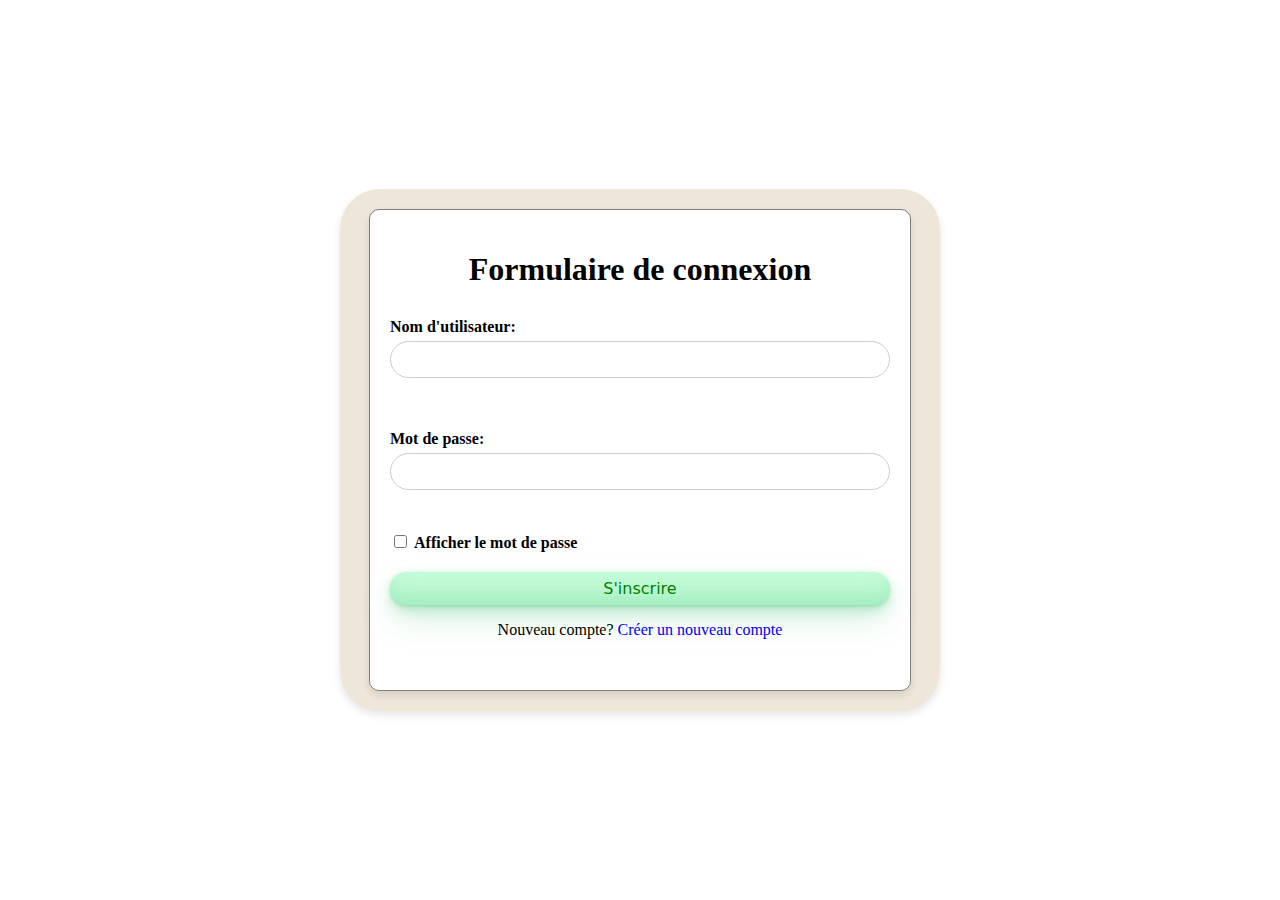
<file: connexion/index.html>
<!DOCTYPE html>
<html lang="en">
<head>
    <meta charset="UTF-8">
    <meta name="viewport" content="width=device-width, initial-scale=1.0">
    <title>Formulaire</title>
    <link rel="stylesheet" href="style.css">
    <script src="main.js"></script>
</head>
<body>
    <main>
        <form onsubmit="return verif()" action="main1.php" method="post">
            <h1>Formulaire de connexion</h1>
            <label for="nom">Nom d'utilisateur:</label>
            <input type="text" id="nom" name="nom">
            <p id="e3"  classe="e"></p>
            <label for="mp">Mot de passe:</label>
            <input type="password" id="mp" name="mp">
            <p id="e1"  classe="e"></p>
            <div>
                <input type="checkbox" id="ch" onclick="affiche_pass()">
                <label for="ch">Afficher le mot de passe</label>
            </div>
            <input type="submit" value="S'inscrire" class="b" onclick="login()">
            <p class="d">Nouveau compte? <a href="../inscrit/index.html">Créer un nouveau compte</a></p>
        </form>
    </main>

</body>
</html>
</file>
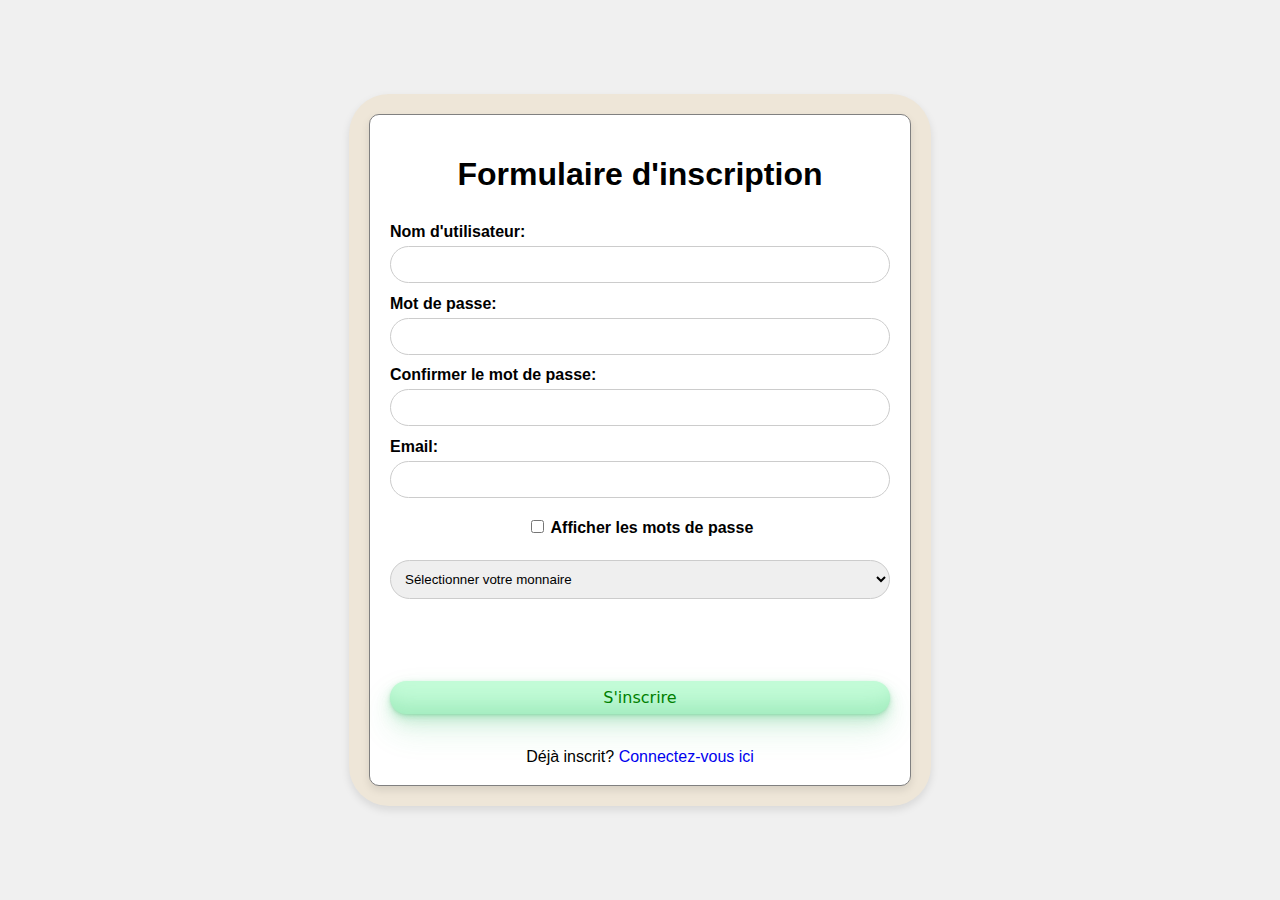
<file: inscrit/index.html>
<!DOCTYPE html>
<html lang="en">
<head>
    <meta charset="UTF-8">
    <meta name="viewport" content="width=device-width, initial-scale=1.0">
    <link rel="stylesheet" href="style.css">
    <script src="main.js"></script>
    <title>Document</title>
</head>
<body>
    <main>
        <form action="main.php" onsubmit="return verif()" method="post">
            <h1>Formulaire d'inscription</h1>
            <label for="">Nom d'utilisateur:</label>
            <input type="text" id="nom" name = "nom">
            <p id="e1"  class="e"></p>
            <label for="">Mot de passe:</label>
            <input type="password" id="mp1" name ="mp">
            <p id="e2"  class="e"></p>
            <label for="">Confirmer le mot de passe:</label>
            <input type="password" id="mp2">
            <p id="e3"  class="e"></p>
            <label for="">Email:</label>
            <input type="email" id="mail" name="email"><br>
            <p id="e4"  class="e"></p>
            <div>
                <input type="checkbox" name="" class="ch" id="ch" onclick="affiche_pass()"><label for=""> Afficher les mots de passe</label>
            </div>
            <br><select name="flous" id="flous">
                <option value="">Sélectionner votre monnaire</option>
                <option value="Euro (EUR)">Euro (EUR)</option>
                <option value="Franc CFA(FCFA)">Franc CFA(FCFA)</option>
                <option value="Dollar Américain (USD)">Dollar Américain (USD)</option>
                <option value="Dolaar canadien (CAD)">Dolaar canadien (CAD)</option>
                <option value="Dinar algérien (DZN)">Dinar algérien (DZN)</option>
                <option value="Dinar tunisien (TND)">Dinar tunisien (TND)</option>
                <option value="Dirham marocain (MAD)">Dirham marocain (MAD)</option>
                <option value="Livre sterling (GBP)">Livre sterling (GBP)</option>
            </select><br>
            <p id="e5"  class="e"></p>
            <h4 style="color: green; text-align: center;" id="msg"></h4>
            <input type="submit" value="S'inscrire" class="b"><br>
            <p class="d">Déjà inscrit? <a href="../connexion/index.html">Connectez-vous ici</a></p>
        </form>
    </main>
</body>
</html>
</file>
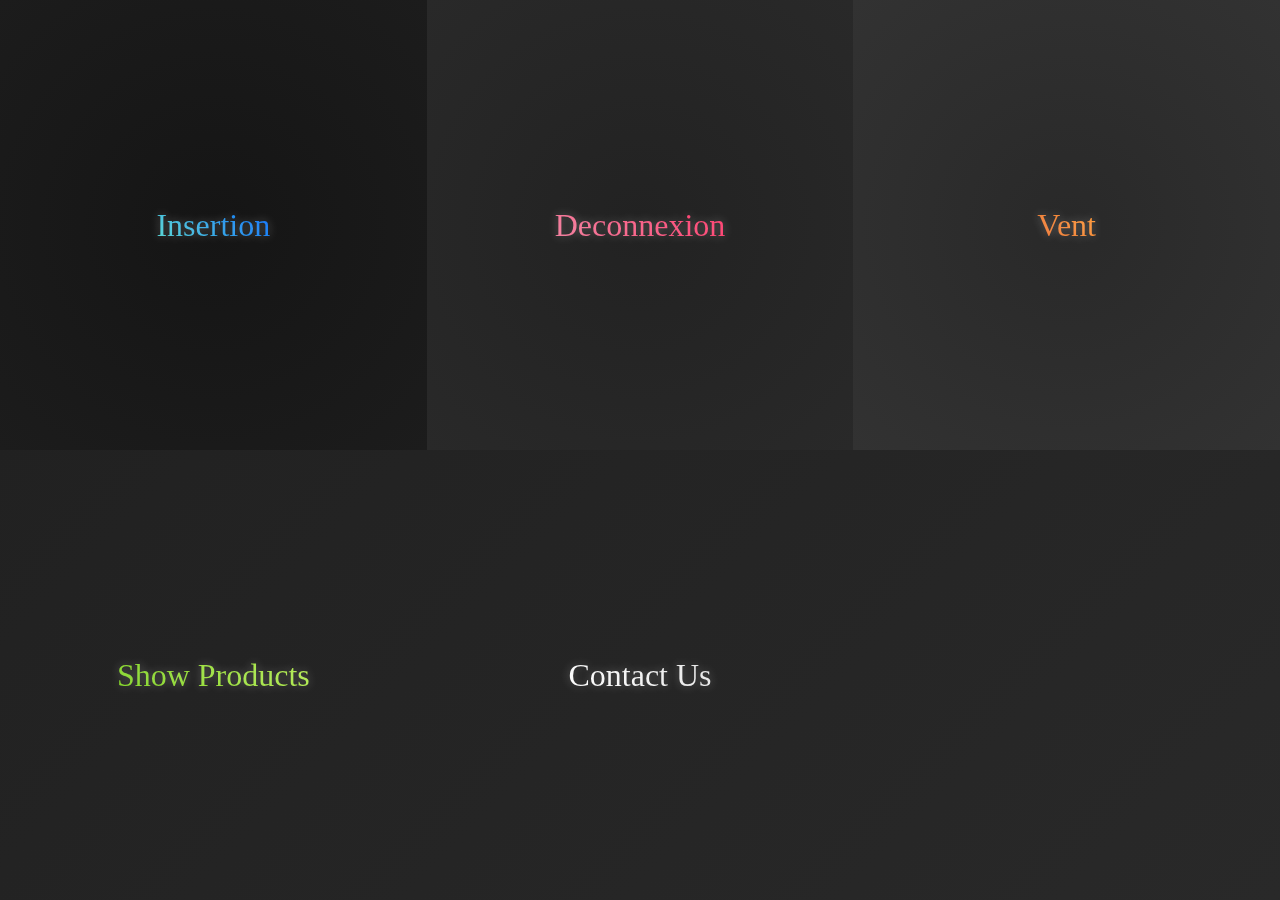
<file: menu/index.html>
<!DOCTYPE html>
<html lang="en">
<head>
    <meta charset="UTF-8">
    <meta name="viewport" content="width=device-width, initial-scale=1.0">
    <title>Document</title>
    <link rel="stylesheet" href="style.css">
</head>
<body>
    <div class="background-one">
        <div class="link-container">
            <a class="link-one" href="../produit/index.html">Insertion</a>
        </div>
    </div>
    <div class="background-two link-container">
        <a class="link-two" href="../connexion/index.html">Deconnexion</a>
    </div>
    <div class="background-three link-container">
        <a class="link-three" href="../vente/index.php">Vent</a>
    </div>
    <div class="background-four">
        <div class="link-container">
            <a class="link-four" href="../sp/index.php">Show Products</a>
        </div>
    </div>
    <!-- Nouvelle div ajoutée -->
    <div class="background-five">
        <div class="link-container">
            <a class="link-five" href="#">Contact Us</a>
        </div>
    </div>
  
</body>
</html>
</file>
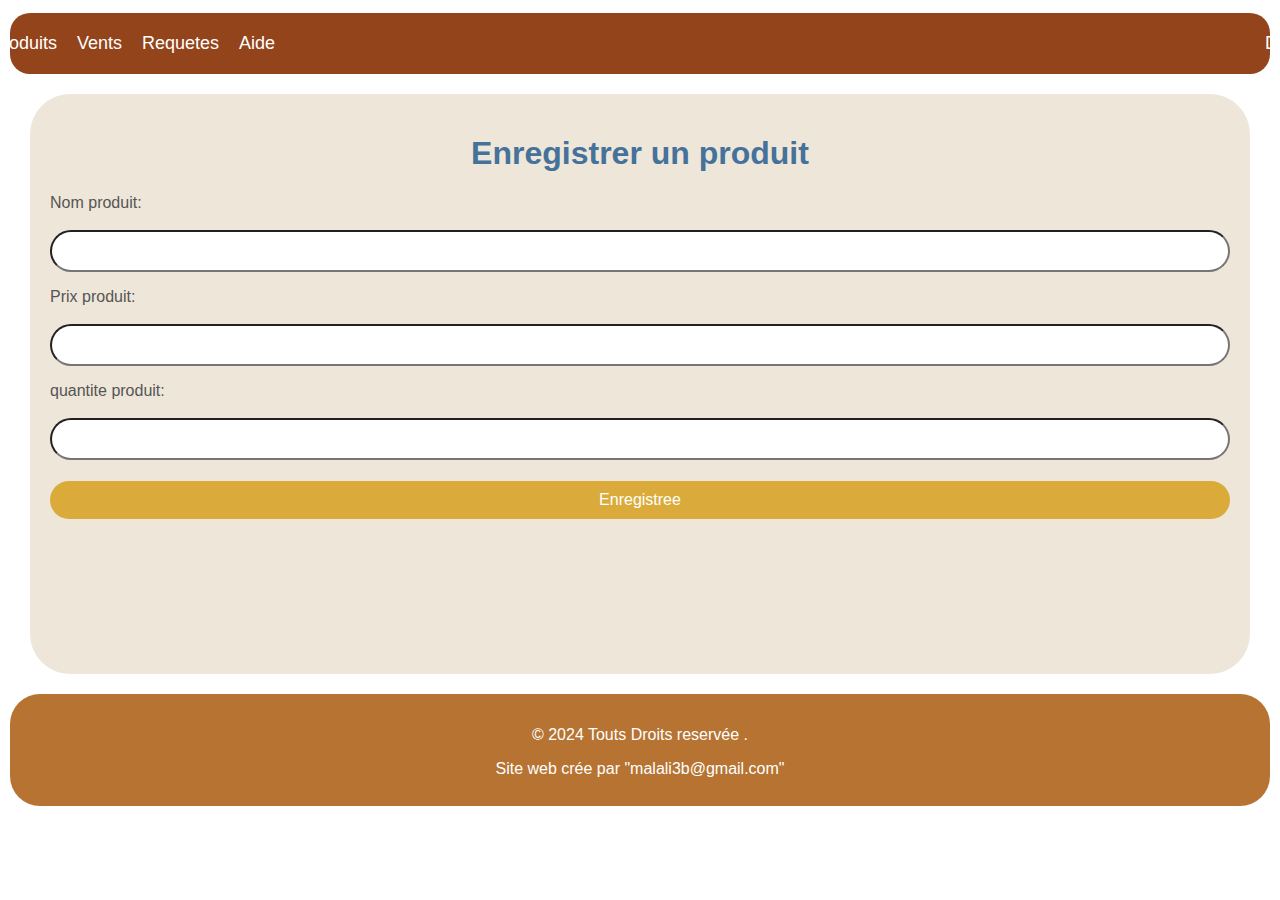
<file: produit/index.html>
<!DOCTYPE html>
<html lang="en">
<head>
    <meta charset="UTF-8">
    <meta name="viewport" content="width=device-width, initial-scale=1.0">
    <title>Document</title>
    <link rel="stylesheet" href="style.css">
    <script src="main.js"></script>
</head>
<body>
    <nav>
        <ul id="left">
            <li class="left">A propos</li>
            <li class="left"><a href="../produit/index.html">Produits</a></li>
            <li class="left"><a href="../vente/index.html">Vents</a></li>
            <li class="left"><a href="../Requetes/index.php">Requetes</a></li>
            <li class="left">Aide</li>
            <li class="right"><a href="../connexion/index.html">Deconnexion</a></li>
        </ul>
    </nav>
    <main>
        <h1>Enregistrer un produit</h1>
        <form  onsubmit="return verif()" action="main.php" method="post">
            <label for="nom">Nom produit:</label><br>
            <input type="text" id="nom" name="nom">
            <p id="e2" class="e"></p>
            <label for="prix">Prix produit:</label><br>
            <input type="number" id="prix" name="prix">
            <p id="e3" class="e"></p>
            <label for="q">quantite produit:</label><br>
            <input type="number" id="q" name="qua">
            <p id="e4" class="e"></p>
            <h4 style="color: green; text-align: center;" id="msg"></h4>
            <input type="submit" value="Enregistree" id="b">
        </form>
    </main>
    <footer>
        <p>&copy 2024 Touts Droits reservée .</p>
        <p>Site web crée par "<a href="mailto:anoirlool@gmail.com">malali3b@gmail.com</a>"</p>
    </footer>
</body>
</html>
</file>
<file: connexion/style.css>
form {
    border: 1px solid gray;
    border-radius: 10px;
    padding: 20px;
    background-color: #fff;
    box-shadow: 0 4px 8px rgba(0, 0, 0, 0.1);
    width: 500px;
    height: 440px;
    display: flex;
    flex-direction: column;
}
h1 {
    text-align: center;
    margin-bottom: 20px;
}
input[type="text"], input[type="password"], input[type="email"],input[type="checkbox"] select {
    margin-top: 5px;
    padding: 10px;
    border: 1px solid #ccc;
    border-radius: 5px;
    width: 100%;
    box-sizing: border-box;
    border-radius: 30px;
    margin-bottom: 10px;
    outline: 2px solid var(--clr);

}
label {
    margin-top: 10px;
    font-weight: bold;
    font-family: cursive;
}
p{
    text-align: center;
}
a{
    text-decoration:none;
}
main {
    background-color: #EEE6D8;
    border-radius: 40px;
    padding: 20px;
    box-shadow: 0 4px 8px rgba(0, 0, 0, 0.1);
    display: flex;
    flex-direction: column;
    align-items: center;
    justify-content: center;
    width: 560px;
    
}
.b{
    margin-top: 20px;
    padding: 10px;
    background-color: green;
    color: white;
    border: none;
    border-radius: 5px;
    cursor: pointer;
    width: 500PX;
    transition: background-color 0.3s, transform 0.3s;
}
.b:hover {
    box-shadow: rgba(44,187,99,.35) 0 -25px 18px -14px inset,rgba(44,187,99,.25) 0 1px 2px,rgba(44,187,99,.25) 0 2px 4px,rgba(44,187,99,.25) 0 4px 8px,rgba(44,187,99,.25) 0 8px 16px,rgba(44,187,99,.25) 0 16px 32px;
    transform: scale(1.05) rotate(-1deg);
}
.b {
    background-color: #c2fbd7;
    border-radius: 100px;
    box-shadow: rgba(44, 187, 99, .2) 0 -25px 18px -14px inset,rgba(44, 187, 99, .15) 0 1px 2px,rgba(44, 187, 99, .15) 0 2px 4px,rgba(44, 187, 99, .15) 0 4px 8px,rgba(44, 187, 99, .15) 0 8px 16px,rgba(44, 187, 99, .15) 0 16px 32px;
    color: green;
    cursor: pointer;
    display: inline-block;
    font-family: CerebriSans-Regular,-apple-system,system-ui,Roboto,sans-serif;
    padding: 7px 20px;
    text-align: center;
    text-decoration: none;
    transition: all 250ms;
    border: 0;
    font-size: 16px;
    user-select: none;
    -webkit-user-select: none;
    touch-action: manipulation;
}
#op{
    cursor: pointer;
    font-family: "Lucida Sans", "Lucida Sans Regular", "Lucida Grande",
        "Lucida Sans Unicode", Geneva, Verdana, sans-serif;
    font-size: 20px;
    
    
}
body,
html {
    height: 100%;
    margin: 0;
    display: grid;
    place-items: center;
}
.e{
    color : red;
}
</file>
<file: inscrit/style.css>
body, html {
    height: 100%;
    margin: 0;
    display: flex;
    align-items: center;
    justify-content: center;
    background-color: #f0f0f0;
    font-family: 'Arial', sans-serif;
}
main {
    background-color: #EEE6D8;
    border-radius: 40px;
    padding: 20px;
    box-shadow: 0 4px 8px rgba(0, 0, 0, 0.1);
    display: flex;
    flex-direction: column;
    align-items: center;
    justify-content: center;

}
form {
    border: 1px solid gray;
    border-radius: 10px;
    padding: 20px;
    background-color: #fff;
    box-shadow: 0 4px 8px rgba(0, 0, 0, 0.1);
    width: 500px;
    height: 630px;
    display: flex;
    flex-direction: column;
}
h1 {
    text-align: center;
    margin-bottom: 20px;
}
label {
    margin-top: 10px;
    font-weight: bold;
    
}
input[type="text"], input[type="password"], input[type="email"], select {
    margin-top: 5px;
    padding: 10px;
    border: 1px solid #ccc;
    border-radius: 5px;
    width: 100%;
    box-sizing: border-box;
    border-radius: 30px;
}
.b{
    margin-top: 20px;
    padding: 10px;
    background-color: green;
    color: white;
    border: none;
    border-radius: 5px;
    cursor: pointer;
    transition: background-color 0.3s, transform 0.3s;
}
.b:hover {
    box-shadow: rgba(44,187,99,.35) 0 -25px 18px -14px inset,rgba(44,187,99,.25) 0 1px 2px,rgba(44,187,99,.25) 0 2px 4px,rgba(44,187,99,.25) 0 4px 8px,rgba(44,187,99,.25) 0 8px 16px,rgba(44,187,99,.25) 0 16px 32px;
    transform: scale(1.05) rotate(-1deg);
}
.b {
    background-color: #c2fbd7;
    border-radius: 100px;
    box-shadow: rgba(44, 187, 99, .2) 0 -25px 18px -14px inset,rgba(44, 187, 99, .15) 0 1px 2px,rgba(44, 187, 99, .15) 0 2px 4px,rgba(44, 187, 99, .15) 0 4px 8px,rgba(44, 187, 99, .15) 0 8px 16px,rgba(44, 187, 99, .15) 0 16px 32px;
    color: green;
    cursor: pointer;
    display: inline-block;
    font-family: CerebriSans-Regular,-apple-system,system-ui,Roboto,sans-serif;
    padding: 7px 20px;
    text-align: center;
    text-decoration: none;
    transition: all 250ms;
    border: 0;
    font-size: 16px;
    user-select: none;
    -webkit-user-select: none;
    touch-action: manipulation;
}
nav {
    background-color: #93441A;
    padding: 20px 0;
    border-radius: 20px;
    width: 100%;
    text-align: center;
}
nav ul {
    list-style-type: none;
    margin: 0;
    padding: 0;
    display: flex;
    justify-content: center;
}
nav ul li {
    margin: 0 10px;
    color: white;
    font-size: 18px;
    font-family: Arial, sans-serif;
}
nav ul li:hover {
    color: #ffb400;
    cursor: pointer;
}
footer {
    background-color: #B67332;
    color: white;
    text-align: center;
    padding: 1rem 0;
    border-radius: 30px;
    width: 100%;
    box-sizing: border-box;
}
a {
    text-decoration: none;
}
.e {
    color: red;
    margin : 0.7px;
    margin-left : 20px;
}
.d{
    text-align: center;
}
div{
    text-align: center;
}
nav {
    background-color:#93441A;
    padding: 20px 0; 
    border-radius: 20px;
    
}
nav ul {
    list-style-type: none; 
    margin: 0; 
    padding: 0; 
    display: flex; 
    justify-content: center; 
    
}
nav ul li {
    margin: 0 10px; 
    color: white; 
    font-size: 18px; 
    font-family: Arial, sans-serif; 
}

nav ul li:hover {
    color: #ffb400;
    cursor: pointer; 
}
.left a{
    text-decoration: none;
    color: white;
}
</file>
<file: menu/style.css>
/* Styles généraux */
body {
  margin: 0;
  height: 100vh;
  display: grid;
  grid-template-columns: repeat(3, 1fr);
  grid-template-rows: repeat(2, 1fr);
  gap: 0;
  overflow: hidden;
  background: linear-gradient(135deg, #1f1f1f, #292929);
}

/* Animation de fade-in et déplacement */
@keyframes fadeInSlide {
  from {
    opacity: 0;
    transform: translateY(50px);
  }
  to {
    opacity: 1;
    transform: translateY(0);
  }
}

/* Animation de survol : effet 3D */
@keyframes hover3D {
  0%, 100% {
    transform: rotateY(0deg);
  }
  50% {
    transform: rotateY(20deg);
  }
}

/* Background styles */
.background-one,
.background-two,
.background-three,
.background-4,
.background-5 {
  display: flex;
  justify-content: center;
  align-items: center;
  height: 100%;
  animation: fadeInSlide 1s ease-out forwards;
}

.background-one {
  background: radial-gradient(circle, #151515, #1c1c1c);
  animation-delay: 0.2s;
}

.background-two {
  background: radial-gradient(circle, #222, #292929);
  animation-delay: 0.4s;
}

.background-three {
  background: radial-gradient(circle, #292929, #323232);
  animation-delay: 0.6s;
}

.background-4 {
  background: radial-gradient(circle, #323232, #3b3b3b);
  animation-delay: 0.8s;
}

.background-5 {
  background: radial-gradient(circle, #3e454e, #2a2e32);
  animation-delay: 1s;
}

/* Conteneur de liens */
.link-container {
  display: flex;
  justify-content: center;
  align-items: center;
  height: 100%;
  position: relative;
}

/* Style de base pour les liens */
a {
  font-family: "Bungee", cursive;
  font-size: 2em;
  text-decoration: none;
  color: #ffffff;
  position: relative;
  transition: all 0.5s ease;
  text-shadow: 0 0 10px rgba(255, 255, 255, 0.3);
  transform-origin: center;
}

/* Effet au survol */
a:hover {
  animation: hover3D 0.8s infinite;
}

/* Animation de gradient pour les liens */
@keyframes gradientText {
  0% {
    background-position: 0% 50%;
  }
  50% {
    background-position: 100% 50%;
  }
  100% {
    background-position: 0% 50%;
  }
}

/* Lien 1 */
.link-one {
  background: linear-gradient(45deg, #53d9d1, #0066ff);
  background-clip: text;
  -webkit-background-clip: text;
  color: transparent;
  animation: gradientText 3s ease infinite;
}

.link-one:hover {
  transform: scale(1.1) rotate(5deg);
}

/* Lien 2 */
.link-two {
  background: linear-gradient(45deg, #f27b9b, #ff3366);
  background-clip: text;
  -webkit-background-clip: text;
  color: transparent;
  animation: gradientText 3s ease infinite;
}

.link-two:hover {
  transform: scale(1.1) rotate(-5deg);
}

/* Lien 3 */
.link-three {
  background: linear-gradient(45deg, #eb7132, #ff9933);
  background-clip: text;
  -webkit-background-clip: text;
  color: transparent;
  animation: gradientText 3s ease infinite;
}

.link-three:hover {
  transform: scale(1.1) rotate(10deg);
}

/* Lien 4 */
.link-four {
  background: linear-gradient(45deg, #7ed321, #b4ec51);
  background-clip: text;
  -webkit-background-clip: text;
  color: transparent;
  animation: gradientText 3s ease infinite;
}

.link-four:hover {
  transform: scale(1.1) rotate(-10deg);
}

/* Lien 5 */
.link-five {
  background: linear-gradient(45deg, #ffffff, #e4e4e4);
  background-clip: text;
  -webkit-background-clip: text;
  color: transparent;
  animation: gradientText 3s ease infinite;
}

.link-five:hover {
  transform: scale(1.1) rotate(15deg);
}
</file>
<file: produit/style.css>
nav {
    background-color:#93441A;
    padding: 20px 0; 
    border-radius: 20px;
    margin-top: 3px;
}
nav ul {
    list-style-type: none; 
    margin: 0; 
    padding: 0; 
    display: flex; 
    justify-content: center; 
    
}
nav ul li {
    margin: 0 10px; 
    color: white; 
    font-size: 18px; 
    font-family: Arial, sans-serif; 
}
nav ul li a{
    text-decoration: none;
    color: white;
}
nav ul li:hover {
    color: #ffb400;
    cursor: pointer; 
}
footer {
    background-color:#B67332;
    color: white;
    text-align: center;
    padding: 1rem 0;
    border-radius: 30px;
    height: 80px;

}
footer p{
    color: white;
}
footer p a{
    text-decoration: none;
    color: white;
}
#left{
    position: relative;
    right: 490px;
}
.right{
    position: relative;
    left: 970px;
}
main{
    background-color: #EEE6D8;
    border-radius: 40px;
    height: 540px;
    padding:20px;
    margin-top: 20px;
    margin-bottom: 20px;
    margin-left: 20px;
    margin-right: 20px;

}
h1{
    text-align: center;
    color: #45729A;
}
input{
    width:1000px;
}
body{
    font-family: Arial, sans-serif;
    margin: 0;
    padding: 10px;
}
form label, form input{
    display: block;
    width: 100%;
}
input{
    box-sizing: border-box;
    padding: 10px;
    font-size: 16px;
    border-radius: 40px;
}
#b{
    width: 100%;
    padding: 10px;
    font-size: 16px;
    background-color: #DAAB3A;
    color: white;
    border: none;
    cursor: pointer;  
    border-radius: 40px;  
}
label{
    font-family: 'Roboto', sans-serif ;
    color: #555;
}
button:hover{
    background-color:#555;;
}

body{
    color: #e5e7e6;
}
.e{
    color : red;
}
.left a{
    text-decoration: none;
    color: white;
}
</file>
